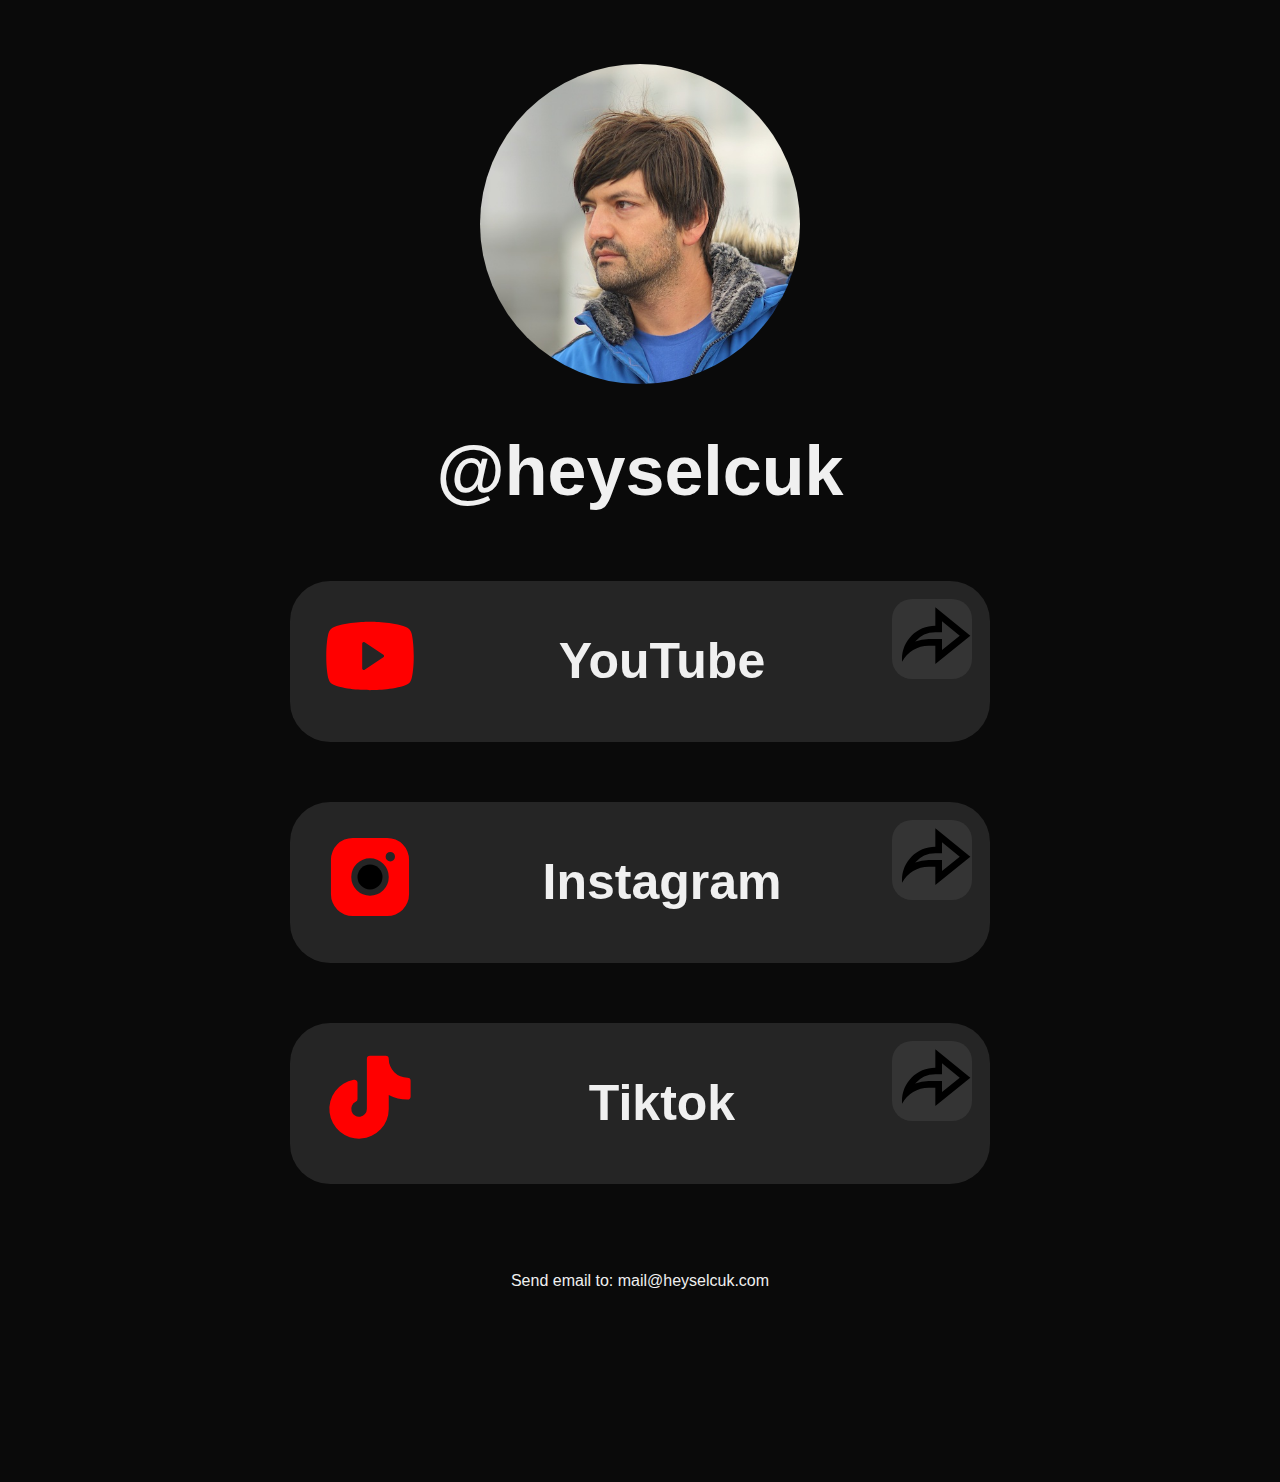
<file: index.html>
<!DOCTYPE html>
<html lang="en">
<head>

  <meta charset="UTF-8">
  <title>Heyselcuk</title>
  <link rel="stylesheet" href="styles.css"/>
</head>
<body>
   
	<header>
	<br>
	<br>
	<br>
	</header>

	<div class="container">
		<div class="image-container">
			<img src="avatar.jpg" alt="Avatar"/>
		</div>
		<h1>@heyselcuk</h1>

		





		<a class="tile" href="https://m.youtube.com/@heyselcuk">
			<div class="icon"> 
			<img src="youtube.svg"/>
			</div>
			<h2>YouTube</h2>
			<div class="tile-share-button"
			link="https://www.youtube.com/@heyselcuk">
			<img src="share.svg"/>
			</div>
		</a>






		<a class="tile" href="https://m.instagram.com/heyselcuk">
			<div class="icon"> 
			<img src="instagram.svg"/>
			</div>
			<h2>Instagram</h2>
			<div class="tile-share-button"
			link="https://m.instagram.com/heyselcuk">
			<img src="share.svg"/>
			</div>
		</a>






		<a class="tile" href="https://www.tiktok.com/@heyselcuk">
			<div class="icon"> 
			<img src="tiktok.svg"/>
			</div>
			<h2>Tiktok</h2>
			<div class="tile-share-button"
			link="https://www.tiktok.com/@heyselcuk">
			<img src="share.svg"/>
			</div>
		</a>

	</div>




<p> </p>
	<p><a href="mailto:mail@heyselcuk.com">Send email to: mail@heyselcuk.com</a></p>
<br>
<br>
<br>
<br>   
<br>
<br>
<br>
<br>
<p> </p>

</body>
</html>
</file>
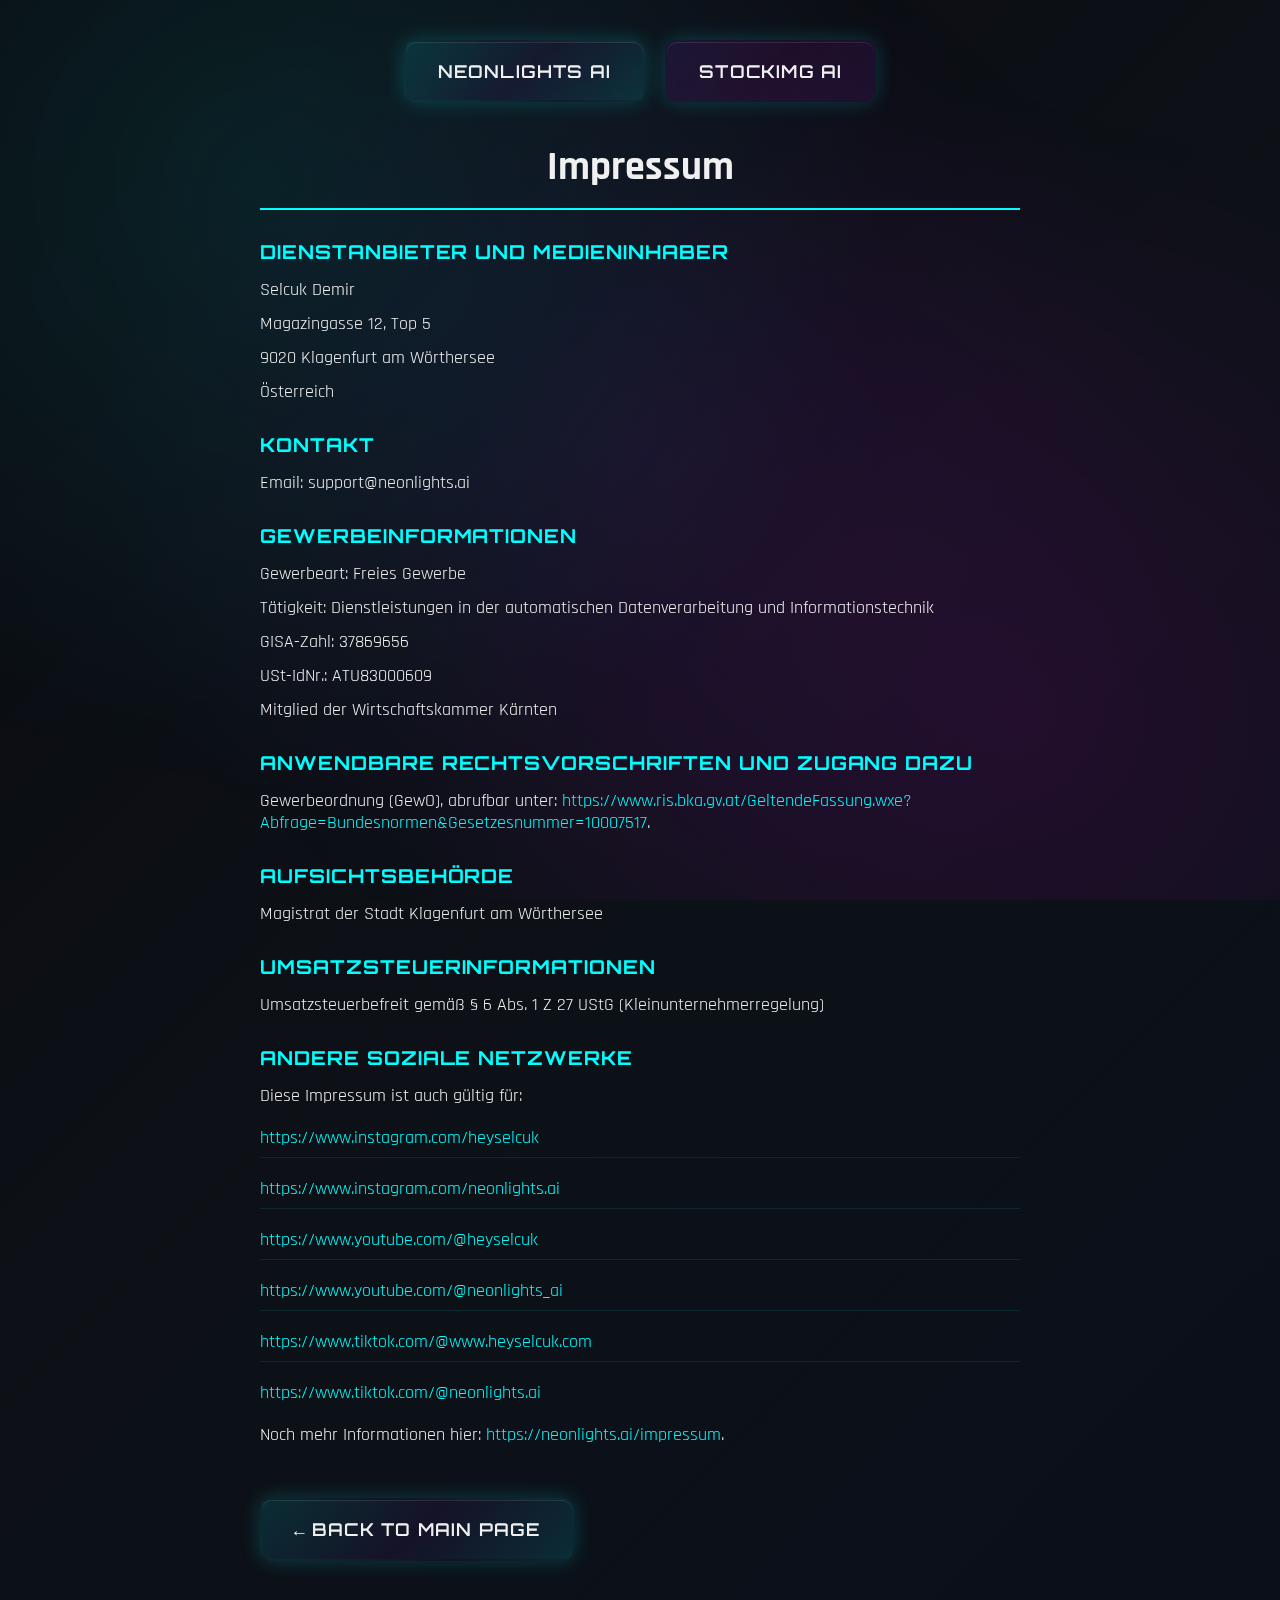
<file: impressum.html>
<!DOCTYPE html>
<html lang="en">
<head>
    <meta charset="UTF-8">
    <meta name="viewport" content="width=device-width, initial-scale=1.0">
    <title>Impressum - Selcuk Demir</title>
    
    <!-- Favicon - Google requires 48x48 minimum for search results -->
    <link rel="icon" type="image/png" sizes="48x48" href="/android-chrome-48x48.png">
    <link rel="icon" type="image/png" sizes="192x192" href="/android-chrome-192x192.png">
    <link rel="icon" type="image/png" sizes="512x512" href="/android-chrome-512x512.png">
    <link rel="icon" type="image/png" sizes="32x32" href="/favicon-32x32.png">
    <link rel="icon" type="image/png" sizes="16x16" href="/favicon-16x16.png">
    <link rel="icon" type="image/x-icon" href="/favicon.ico">
    <link rel="apple-touch-icon" sizes="180x180" href="/apple-touch-icon.png">
    <link rel="manifest" href="/site.webmanifest">
    
    <link rel="stylesheet" href="style.css">
    <style>
        /* Additional styles for impressum page */
        .container {
            text-align: left;
            max-width: 800px;
        }

        .button-container {
            display: flex;
            gap: 20px;
            justify-content: center;
            margin-bottom: 40px;
            flex-wrap: wrap;
        }

        h1 {
            text-align: center;
            font-size: 2.5rem;
            border-bottom: 2px solid var(--primary-neon);
            padding-bottom: 15px;
            margin-top: 30px;
            margin-bottom: 30px;
        }

        h2 {
            font-family: 'Orbitron', monospace;
            color: var(--primary-neon);
            margin-top: 30px;
            margin-bottom: 15px;
            font-size: 1.2rem;
            text-transform: uppercase;
            letter-spacing: 0.05em;
        }

        p, li {
            color: var(--text-light);
            margin-bottom: 12px;
            font-size: 1.1rem;
        }

        ul {
            list-style: none;
            padding-left: 0;
        }

        ul li {
            padding: 8px 0;
            border-bottom: 1px solid rgba(0, 255, 255, 0.1);
        }

        ul li:last-child {
            border-bottom: none;
        }

        a:not(.link) {
            color: var(--primary-neon);
            text-decoration: none;
            transition: all 0.3s ease;
        }

        a:not(.link):hover {
            color: var(--secondary-neon);
            text-shadow: 0 0 10px var(--primary-neon);
        }

        .back-btn {
            display: inline-block;
            margin-top: 40px;
            margin-bottom: 20px;
        }
    </style>
</head>
<body>
    <div class="container">
        <div class="button-container">
            <a href="https://www.neonlights.ai" class="link neonlights-btn">Neonlights Ai</a>
            <a href="https://www.stockimg.ai" class="link stockimg-btn">Stockimg Ai</a>
        </div>
        
        <h1>Impressum</h1>

        <h2>Dienstanbieter und Medieninhaber</h2>
        <p>Selcuk Demir</p>
        <p>Magazingasse 12, Top 5</p>
        <p>9020 Klagenfurt am Wörthersee</p>
        <p>Österreich</p>

        <h2>Kontakt</h2>
        <p>Email: support@neonlights.ai</p>

        <h2>Gewerbeinformationen</h2>
        <p>Gewerbeart: Freies Gewerbe</p>
        <p>Tätigkeit: Dienstleistungen in der automatischen Datenverarbeitung und Informationstechnik</p>
        <p>GISA-Zahl: 37869656</p>
        <p>USt-IdNr.: ATU83000609</p>
        <p>Mitglied der Wirtschaftskammer Kärnten</p>

        <h2>Anwendbare Rechtsvorschriften und Zugang dazu</h2>
        <p>Gewerbeordnung (GewO), abrufbar unter: <a href="https://www.ris.bka.gv.at/GeltendeFassung.wxe?Abfrage=Bundesnormen&Gesetzesnummer=10007517">https://www.ris.bka.gv.at/GeltendeFassung.wxe?Abfrage=Bundesnormen&Gesetzesnummer=10007517</a>.</p>

        <h2>Aufsichtsbehörde</h2>
        <p>Magistrat der Stadt Klagenfurt am Wörthersee</p>

        <h2>Umsatzsteuerinformationen</h2>
        <p>Umsatzsteuerbefreit gemäß § 6 Abs. 1 Z 27 UStG (Kleinunternehmerregelung)</p>

        <h2>Andere Soziale Netzwerke</h2>
        <p>Diese Impressum ist auch gültig für:</p>
        <ul>
            <li><a href="https://www.instagram.com/heyselcuk">https://www.instagram.com/heyselcuk</a></li>
            <li><a href="https://www.instagram.com/neonlights.ai/">https://www.instagram.com/neonlights.ai</a></li>
            <li><a href="https://www.youtube.com/@heyselcuk">https://www.youtube.com/@heyselcuk</a></li>
            <li><a href="https://www.youtube.com/@neonlights_ai">https://www.youtube.com/@neonlights_ai</a></li>
            <li><a href="https://www.tiktok.com/@www.heyselcuk.com">https://www.tiktok.com/@www.heyselcuk.com</a></li>
            <li><a href="https://www.tiktok.com/@neonlights.ai">https://www.tiktok.com/@neonlights.ai</a></li>
        </ul>

        <p>Noch mehr Informationen hier: <a href="https://neonlights.ai/impressum">https://neonlights.ai/impressum</a>.</p>

        <div class="back-btn">
            <a href="index.html" class="link neonlights-btn">← Back to Main Page</a>
        </div>
    </div>
</body>
</html>
</file>
<file: styles.css>
body {
	margin: 0;
	padding: 0;
	background-color: rgb(10,10,10);
	color: rgb(240,240,240);
	display: flex;
	align-items: center;
	flex-direction: column;
	width: 100vw;
	font-family: Verdana, Tahoma, sans-serif;
}



.container {
	width: 91%;
	max-width: 680px;
	margin: 10px;
	display: flex;
	flex-direction: column;
	align-items: center;
}


h1 {
	font-size: 70px;
	margin-bottom: 40px;
}

h2 {
	font-size: 50px;
}


a {
	text-decoration: none;
	color: rgb(240,240,240);
}


.tile {
	width: 100%;
	background-color: rgb(37,37,37);
	margin: 30px;
	padding: 10px;
	border-radius: 40px;
	display: flex;
	justify-content: space-between;
}



.tile:hover {
	transition: cubic-bezier(.87, 1.41, .82, 1.41) 0.2s;
	transform: scale(1.02);
}



.tile-share-button {
	margin: 8px;
	width: 80px;
	height: 80px;
	border-radius: 20px;
	background-color: rgb(52,52,52);
}



.image-container {
	height: 320px;
	width: 320px;
	border-radius: 160px;
	overflow: hidden;
}



.image-container img {
	height: 100%;
}



.icon {
	margin: 15px 20px;
	width: 100px;
	height: 100px;
}
</file>
<file: style.css>
@import url('https://fonts.googleapis.com/css2?family=Orbitron:wght@400;700;900&family=Audiowide&family=Rajdhani:wght@300;400;600;700&display=swap');

/* CSS Variables for consistent theming */
:root {
  --primary-neon: #00ffff;
  --secondary-neon: #ff00ff;
  --accent-neon: #8a2be2;
  --text-light: #f0f0f0;
  --text-white: #ffffff;
  --bg-glass: rgba(255, 255, 255, 0.1);
  --shadow-cyan: rgba(0, 255, 255, 0.3);
  --shadow-magenta: rgba(255, 0, 255, 0.3);
  --shadow-purple: rgba(138, 43, 226, 0.3);
  --danger-red: #ff4757;
  --success-green: #00ff88;
}

/* Global Styles */
* {
  margin: 0;
  padding: 0;
  box-sizing: border-box;
}

html {
  scroll-behavior: smooth;
}

body {
  font-family: 'Rajdhani', sans-serif;
  background: linear-gradient(135deg, #0a0a0f 0%, #0d1117 50%, #0a0f1a 100%);
  color: var(--text-light);
  min-height: 100vh;
  overflow-x: hidden;
  position: relative;
  text-align: center;
}

body::before {
  content: '';
  position: fixed;
  top: 0;
  left: 0;
  width: 100%;
  height: 100%;
  background: 
    radial-gradient(circle at 20% 20%, var(--shadow-cyan) 0%, transparent 50%),
    radial-gradient(circle at 80% 80%, var(--shadow-magenta) 0%, transparent 50%),
    radial-gradient(circle at 50% 50%, var(--shadow-purple) 0%, transparent 70%);
  opacity: 0.3;
  z-index: -2;
  pointer-events: none;
}

/* Container */
.container {
  max-width: 900px;
  margin: 0 auto;
  padding: 40px 20px;
  position: relative;
  z-index: 1;
}

/* ===== HERO SECTION ===== */
.hero-section {
  min-height: 100vh;
  display: flex;
  align-items: center;
  justify-content: center;
  padding: 40px 20px;
  position: relative;
}

.hero-section::before {
  content: '';
  position: absolute;
  top: 0;
  left: 0;
  right: 0;
  bottom: 0;
  background: radial-gradient(ellipse at center, rgba(0, 255, 255, 0.1) 0%, transparent 70%);
  pointer-events: none;
}

.hero-container {
  max-width: 900px;
  margin: 0 auto;
  position: relative;
  z-index: 1;
}

.badge-container {
  display: flex;
  gap: 12px;
  justify-content: center;
  margin-bottom: 30px;
  flex-wrap: wrap;
}

.live-badge {
  background: rgba(255, 71, 87, 0.2);
  border: 1px solid var(--danger-red);
  color: var(--danger-red);
  padding: 8px 16px;
  border-radius: 50px;
  font-family: 'Orbitron', monospace;
  font-size: 0.85rem;
  font-weight: 600;
  animation: pulse-red 2s infinite;
}

.users-badge {
  background: rgba(0, 255, 255, 0.1);
  border: 1px solid var(--primary-neon);
  color: var(--primary-neon);
  padding: 8px 16px;
  border-radius: 50px;
  font-family: 'Orbitron', monospace;
  font-size: 0.85rem;
  font-weight: 600;
}

@keyframes pulse-red {
  0%, 100% { box-shadow: 0 0 5px rgba(255, 71, 87, 0.5); }
  50% { box-shadow: 0 0 20px rgba(255, 71, 87, 0.8); }
}

.hero-headline {
  font-family: 'Orbitron', monospace;
  font-size: clamp(2rem, 6vw, 4rem);
  font-weight: 900;
  line-height: 1.2;
  margin-bottom: 24px;
  color: var(--text-white);
}

.highlight-red {
  color: var(--danger-red);
  text-shadow: 0 0 20px rgba(255, 71, 87, 0.5);
}

.highlight-green {
  color: #00ff88;
  text-shadow: 0 0 30px rgba(0, 255, 136, 0.6);
  font-weight: 900;
}

.nowrap {
  white-space: nowrap;
}

.highlight-cyan {
  background: linear-gradient(45deg, var(--primary-neon), var(--secondary-neon));
  background-clip: text;
  -webkit-background-clip: text;
  -webkit-text-fill-color: transparent;
  text-shadow: none;
}

.hero-subheadline {
  font-size: clamp(1.2rem, 3vw, 1.8rem);
  color: rgba(255, 255, 255, 0.8);
  margin-bottom: 40px;
  font-weight: 400;
}

.glow-text {
  color: var(--primary-neon);
  text-shadow: 0 0 10px var(--primary-neon), 0 0 20px rgba(0, 255, 255, 0.5);
}

.hero-cta {
  margin-top: 20px;
  display: flex;
  flex-direction: column;
  align-items: center;
  gap: 15px;
}

.cta-button {
  display: inline-flex;
  align-items: center;
  gap: 12px;
  padding: 20px 40px;
  background: linear-gradient(135deg, var(--primary-neon), var(--secondary-neon));
  color: #000;
  text-decoration: none;
  border-radius: 12px;
  font-family: 'Orbitron', monospace;
  font-weight: 700;
  font-size: 1.1rem;
  text-transform: uppercase;
  letter-spacing: 1px;
  transition: all 0.3s ease;
  box-shadow: 0 0 30px rgba(0, 255, 255, 0.4), 0 0 60px rgba(255, 0, 255, 0.2);
  position: relative;
  overflow: hidden;
}

.cta-button::before {
  content: '';
  position: absolute;
  top: 0;
  left: -100%;
  width: 100%;
  height: 100%;
  background: linear-gradient(90deg, transparent, rgba(255, 255, 255, 0.4), transparent);
  transition: left 0.5s ease;
}

.cta-button:hover::before {
  left: 100%;
}

.cta-button:hover {
  transform: translateY(-3px) scale(1.02);
  box-shadow: 0 0 50px rgba(0, 255, 255, 0.6), 0 0 100px rgba(255, 0, 255, 0.4);
}

.cta-arrow {
  font-size: 1.3rem;
  transition: transform 0.3s ease;
}

.cta-button:hover .cta-arrow {
  transform: translateX(5px);
}

.cta-subtext, .cta-subtext {
  margin-top: 16px;
  font-size: 0.95rem;
  color: rgba(255, 255, 255, 0.6);
}

/* Inline CTAs between sections */
.cta-inline {
  margin-top: 40px;
  text-align: center;
}

/* ===== PROOF SECTION ===== */
.proof-section {
  padding: 80px 20px;
  background: linear-gradient(180deg, transparent, rgba(0, 0, 0, 0.3), transparent);
}

.proof-header {
  display: flex;
  flex-direction: column;
  align-items: center;
  gap: 20px;
  margin-bottom: 50px;
}

.proof-intro {
  text-align: center;
}

.proof-label {
  font-family: 'Orbitron', monospace;
  font-size: 0.9rem;
  color: var(--primary-neon);
  text-transform: uppercase;
  letter-spacing: 3px;
  margin-bottom: 8px;
}

.proof-section h2 {
  font-family: 'Orbitron', monospace;
  font-size: 2rem;
  background: linear-gradient(45deg, var(--primary-neon), var(--secondary-neon));
  background-clip: text;
  -webkit-background-clip: text;
  -webkit-text-fill-color: transparent;
}

/* Profile Picture */
.profile-pic {
  width: 150px;
  height: 150px;
  border-radius: 50%;
  object-fit: cover;
  border: 4px solid var(--primary-neon);
  box-shadow: 
    0 0 20px var(--primary-neon),
    0 0 40px rgba(0, 255, 255, 0.5),
    0 0 60px rgba(0, 255, 255, 0.3);
  transition: all 0.3s ease;
}

.profile-pic:hover {
  transform: scale(1.05);
  box-shadow: 
    0 0 30px var(--primary-neon),
    0 0 50px rgba(0, 255, 255, 0.6),
    0 0 80px rgba(0, 255, 255, 0.4);
}

.subtitle {
  font-family: 'Rajdhani', sans-serif;
  font-size: 1.2rem;
  color: #888;
  font-weight: 400;
}

/* Stats Grid */
.stats-grid {
  display: grid;
  grid-template-columns: repeat(auto-fit, minmax(180px, 1fr));
  gap: 20px;
  margin-bottom: 40px;
}

.stat-card {
  background: rgba(255, 255, 255, 0.05);
  border: 1px solid rgba(0, 255, 255, 0.2);
  border-radius: 16px;
  padding: 24px 16px;
  display: flex;
  flex-direction: column;
  gap: 8px;
  transition: all 0.3s ease;
  backdrop-filter: blur(10px);
}

.stat-card:hover {
  border-color: var(--primary-neon);
  box-shadow: 0 0 30px rgba(0, 255, 255, 0.2);
  transform: translateY(-5px);
}

.stat-card.highlight-card {
  background: linear-gradient(135deg, rgba(0, 255, 255, 0.1), rgba(255, 0, 255, 0.1));
  border-color: var(--secondary-neon);
}

.stat-number {
  font-family: 'Orbitron', monospace;
  font-size: 2rem;
  font-weight: 900;
  background: linear-gradient(45deg, var(--primary-neon), var(--secondary-neon));
  background-clip: text;
  -webkit-background-clip: text;
  -webkit-text-fill-color: transparent;
}

.stat-label {
  font-size: 0.95rem;
  color: rgba(255, 255, 255, 0.8);
  font-weight: 600;
}

.stat-handle {
  font-size: 0.85rem;
  color: rgba(255, 255, 255, 0.5);
}

/* Credibility Bar */
.credibility-bar {
  display: flex;
  justify-content: center;
  gap: 40px;
  flex-wrap: wrap;
  padding: 24px;
  background: rgba(0, 255, 255, 0.05);
  border-radius: 12px;
  border: 1px solid rgba(0, 255, 255, 0.1);
}

.cred-item {
  display: flex;
  align-items: center;
  gap: 10px;
  font-size: 0.95rem;
  color: rgba(255, 255, 255, 0.9);
}

.cred-icon {
  font-size: 1.3rem;
}

/* ===== VIRAL PROOF SECTION ===== */
.viral-proof {
  margin-top: 50px;
  padding: 40px 0;
}

.viral-title {
  font-family: 'Orbitron', monospace;
  font-size: 1.3rem;
  color: var(--text-white);
  margin-bottom: 24px;
  text-transform: uppercase;
  letter-spacing: 2px;
}

.viral-scroll-container {
  width: 100%;
  overflow: hidden;
  position: relative;
  mask-image: linear-gradient(to right, transparent, black 5%, black 95%, transparent);
  -webkit-mask-image: linear-gradient(to right, transparent, black 5%, black 95%, transparent);
}

.viral-scroll {
  display: flex;
  gap: 16px;
  animation: scroll-left 15s linear infinite;
  width: max-content;
}

.viral-scroll:hover {
  animation-play-state: paused;
}

@keyframes scroll-left {
  0% {
    transform: translateX(0);
  }
  100% {
    transform: translateX(-50%);
  }
}

.viral-thumb {
  width: 140px;
  height: 188px;
  object-fit: cover;
  border-radius: 12px;
  border: 2px solid rgba(0, 255, 255, 0.3);
  box-shadow: 0 0 20px rgba(0, 255, 255, 0.2);
  transition: all 0.3s ease;
  flex-shrink: 0;
}

.viral-thumb:hover {
  transform: scale(1.05);
  border-color: var(--primary-neon);
  box-shadow: 0 0 30px rgba(0, 255, 255, 0.4);
}

.viral-caption {
  margin-top: 20px;
  font-size: 0.9rem;
  color: rgba(255, 255, 255, 0.5);
  font-style: italic;
}

/* ===== PROBLEM SECTION ===== */
.problem-section {
  padding: 80px 20px;
}

.section-title {
  font-family: 'Orbitron', monospace;
  font-size: clamp(1.5rem, 4vw, 2.5rem);
  margin-bottom: 40px;
  color: var(--text-white);
}

.problem-grid {
  display: grid;
  grid-template-columns: repeat(auto-fit, minmax(250px, 1fr));
  gap: 20px;
  margin-bottom: 50px;
}

.problem-card {
  background: rgba(255, 71, 87, 0.05);
  border: 1px solid rgba(255, 71, 87, 0.2);
  border-radius: 16px;
  padding: 30px 24px;
  transition: all 0.3s ease;
}

.problem-card:hover {
  border-color: var(--danger-red);
  box-shadow: 0 0 30px rgba(255, 71, 87, 0.15);
}

.problem-icon {
  font-size: 2.5rem;
  display: block;
  margin-bottom: 16px;
}

.problem-card p {
  font-size: 1.1rem;
  line-height: 1.6;
  color: rgba(255, 255, 255, 0.85);
}

.text-red {
  color: var(--danger-red);
  font-weight: 700;
}

.text-cyan {
  color: var(--primary-neon);
  font-weight: 700;
}

.problem-statement {
  margin-top: 40px;
  padding: 40px;
  background: rgba(255, 255, 255, 0.03);
  border-radius: 16px;
  border-left: 4px solid var(--primary-neon);
}

.big-text {
  font-size: clamp(1.2rem, 3vw, 1.6rem);
  line-height: 1.8;
  color: rgba(255, 255, 255, 0.9);
}

.highlight-story {
  display: block;
  margin-top: 16px;
  color: var(--primary-neon);
  font-weight: 700;
}

/* ===== SOLUTION SECTION ===== */
.solution-section {
  padding: 80px 20px;
  background: linear-gradient(180deg, transparent, rgba(0, 255, 255, 0.03), transparent);
}

.transformation-box {
  margin: 40px 0;
  padding: 40px;
  background: rgba(0, 255, 255, 0.05);
  border-radius: 20px;
  border: 1px solid rgba(0, 255, 255, 0.2);
}

.before-after {
  display: flex;
  align-items: center;
  justify-content: center;
  gap: 30px;
  flex-wrap: wrap;
}

.before, .after {
  display: flex;
  flex-direction: column;
  gap: 8px;
  padding: 24px 32px;
  border-radius: 12px;
  min-width: 200px;
}

.before {
  background: rgba(255, 71, 87, 0.1);
  border: 1px solid rgba(255, 71, 87, 0.3);
}

.after {
  background: rgba(0, 255, 136, 0.1);
  border: 1px solid rgba(0, 255, 136, 0.3);
}

.before .label, .after .label {
  font-family: 'Orbitron', monospace;
  font-size: 0.8rem;
  letter-spacing: 2px;
}

.before .label { color: var(--danger-red); }
.after .label { color: var(--success-green); }

.before .value, .after .value {
  font-family: 'Orbitron', monospace;
  font-size: 1.5rem;
  font-weight: 700;
  color: var(--text-white);
}

.before .detail, .after .detail {
  font-size: 0.9rem;
  color: rgba(255, 255, 255, 0.6);
}

.arrow-divider {
  display: flex;
  flex-direction: column;
  align-items: center;
  gap: 8px;
}

.arrow-divider .arrow {
  font-size: 2rem;
  color: var(--primary-neon);
  animation: arrow-pulse 1.5s infinite;
}

.arrow-divider .time {
  font-family: 'Orbitron', monospace;
  font-size: 0.75rem;
  color: rgba(255, 255, 255, 0.5);
}

@keyframes arrow-pulse {
  0%, 100% { transform: translateX(0); opacity: 1; }
  50% { transform: translateX(10px); opacity: 0.7; }
}

.solution-text {
  font-size: 1.2rem;
  line-height: 1.8;
  color: rgba(255, 255, 255, 0.85);
  max-width: 700px;
  margin: 0 auto;
}

/* ===== FEATURES SECTION ===== */
.features-section {
  padding: 80px 20px;
}

.section-subtitle {
  font-size: 1.1rem;
  color: rgba(255, 255, 255, 0.6);
  margin-top: -30px;
  margin-bottom: 50px;
}

.features-grid {
  display: grid;
  grid-template-columns: repeat(auto-fit, minmax(220px, 1fr));
  gap: 24px;
}

.feature-card {
  background: rgba(255, 255, 255, 0.03);
  border: 1px solid rgba(138, 43, 226, 0.2);
  border-radius: 16px;
  padding: 32px 24px;
  transition: all 0.3s ease;
}

.feature-card:hover {
  border-color: var(--accent-neon);
  box-shadow: 0 0 40px rgba(138, 43, 226, 0.2);
  transform: translateY(-5px);
}

.feature-icon {
  font-size: 2.5rem;
  margin-bottom: 16px;
}

.feature-card h3 {
  font-family: 'Orbitron', monospace;
  font-size: 1.1rem;
  color: var(--text-white);
  margin-bottom: 12px;
}

.feature-card p {
  font-size: 0.95rem;
  color: rgba(255, 255, 255, 0.7);
  line-height: 1.6;
}

/* ===== SCARCITY SECTION ===== */
.scarcity-section {
  padding: 80px 20px;
}

.scarcity-box {
  background: linear-gradient(135deg, rgba(255, 71, 87, 0.1), rgba(255, 0, 255, 0.05));
  border: 2px solid rgba(255, 71, 87, 0.3);
  border-radius: 20px;
  padding: 50px 40px;
  position: relative;
  overflow: hidden;
}

.scarcity-box::before {
  content: '';
  position: absolute;
  top: 0;
  left: 0;
  right: 0;
  height: 3px;
  background: linear-gradient(90deg, var(--danger-red), var(--secondary-neon), var(--danger-red));
  animation: scarcity-bar 2s linear infinite;
}

@keyframes scarcity-bar {
  0% { background-position: 0% 50%; }
  100% { background-position: 200% 50%; }
}

.scarcity-icon {
  font-size: 3rem;
  margin-bottom: 20px;
}

.scarcity-box h2 {
  font-family: 'Orbitron', monospace;
  font-size: clamp(1.5rem, 4vw, 2rem);
  color: var(--text-white);
  margin-bottom: 20px;
}

.scarcity-text {
  font-size: 1.15rem;
  line-height: 1.8;
  color: rgba(255, 255, 255, 0.85);
  max-width: 700px;
  margin: 0 auto 30px;
}

.scarcity-stats {
  margin: 30px 0;
}

.scarcity-stat {
  display: flex;
  flex-direction: column;
  gap: 8px;
}

.stat-big {
  font-family: 'Orbitron', monospace;
  font-size: 3rem;
  font-weight: 900;
  color: var(--primary-neon);
  text-shadow: 0 0 30px rgba(0, 255, 255, 0.5);
}

.stat-small {
  font-size: 1rem;
  color: rgba(255, 255, 255, 0.7);
}

.scarcity-question {
  font-size: 1.2rem;
  font-weight: 600;
  color: var(--text-white);
  font-style: italic;
}

/* ===== PRICING SECTION ===== */
.pricing-section {
  padding: 80px 20px;
  background: linear-gradient(180deg, transparent, rgba(138, 43, 226, 0.05), transparent);
}

.pricing-cards {
  display: grid;
  grid-template-columns: repeat(auto-fit, minmax(200px, 1fr));
  gap: 24px;
  margin-bottom: 30px;
  max-width: 800px;
  margin-left: auto;
  margin-right: auto;
}

.price-card {
  background: rgba(255, 255, 255, 0.03);
  border: 1px solid rgba(255, 255, 255, 0.1);
  border-radius: 16px;
  padding: 32px 24px;
  display: flex;
  flex-direction: column;
  gap: 12px;
  transition: all 0.3s ease;
  position: relative;
  text-decoration: none;
  color: inherit;
  cursor: pointer;
}

.price-card:hover {
  border-color: var(--primary-neon);
  transform: translateY(-5px);
}

.price-card.popular {
  border-color: var(--secondary-neon);
  background: linear-gradient(135deg, rgba(255, 0, 255, 0.1), rgba(138, 43, 226, 0.1));
  transform: scale(1.05);
}

.price-card.popular:hover {
  transform: scale(1.08) translateY(-5px);
}

.popular-badge {
  position: absolute;
  top: -12px;
  left: 50%;
  transform: translateX(-50%);
  background: linear-gradient(135deg, var(--secondary-neon), var(--accent-neon));
  color: #fff;
  font-family: 'Orbitron', monospace;
  font-size: 0.7rem;
  font-weight: 700;
  padding: 6px 16px;
  border-radius: 50px;
  white-space: nowrap;
}

.price-label {
  font-family: 'Orbitron', monospace;
  font-size: 0.9rem;
  color: rgba(255, 255, 255, 0.6);
  text-transform: uppercase;
  letter-spacing: 2px;
}

.price-amount {
  font-family: 'Orbitron', monospace;
  font-size: 2.5rem;
  font-weight: 900;
  color: var(--text-white);
}

.price-credits {
  font-size: 1.1rem;
  color: var(--primary-neon);
  font-weight: 600;
}

.price-per {
  font-size: 0.85rem;
  color: rgba(255, 255, 255, 0.5);
}

.payment-note {
  font-size: 0.95rem;
  color: rgba(255, 255, 255, 0.6);
  margin-top: 20px;
}

/* ===== FINAL CTA SECTION ===== */
.final-cta-section {
  padding: 100px 20px;
  background: radial-gradient(ellipse at center, rgba(0, 255, 255, 0.1) 0%, transparent 70%);
}

.final-headline {
  font-family: 'Orbitron', monospace;
  font-size: clamp(1.5rem, 4vw, 2.5rem);
  color: var(--text-white);
  margin-bottom: 16px;
}

.final-subtext {
  font-size: 1.2rem;
  color: rgba(255, 255, 255, 0.7);
  margin-bottom: 40px;
}

.large-cta {
  padding: 24px 50px;
  font-size: 1.2rem;
}

.final-note {
  margin-top: 20px;
  font-size: 0.9rem;
  color: rgba(255, 255, 255, 0.5);
}

/* ===== LINKS SECTION ===== */
.links-section {
  padding: 80px 20px;
  border-top: 1px solid rgba(255, 255, 255, 0.1);
}

.links-title {
  font-family: 'Orbitron', monospace;
  font-size: 1.8rem;
  background: linear-gradient(45deg, var(--primary-neon), var(--secondary-neon));
  background-clip: text;
  -webkit-background-clip: text;
  -webkit-text-fill-color: transparent;
  margin-bottom: 8px;
}

.links-subtitle {
  font-size: 1rem;
  color: rgba(255, 255, 255, 0.6);
  margin-bottom: 30px;
}

/* Links Container */
.links {
  margin-top: 30px;
  display: flex;
  flex-direction: column;
  gap: 16px;
  max-width: 500px;
  margin-left: auto;
  margin-right: auto;
}

/* Link Buttons */
.link {
  display: block;
  padding: 18px 32px;
  background: linear-gradient(135deg, 
    rgba(0, 255, 255, 0.1), 
    rgba(255, 0, 255, 0.05), 
    rgba(0, 255, 255, 0.1));
  color: var(--text-light);
  text-decoration: none;
  border: 2px solid transparent;
  border-radius: 12px;
  font-family: 'Orbitron', monospace;
  font-weight: 600;
  font-size: 1.1rem;
  text-transform: uppercase;
  letter-spacing: 1.2px;
  cursor: pointer;
  position: relative;
  overflow: hidden;
  backdrop-filter: blur(10px);
  transition: all 0.4s cubic-bezier(0.25, 0.46, 0.45, 0.94);
  box-shadow: 
    0 0 20px rgba(0, 255, 255, 0.2),
    inset 0 1px 0 rgba(255, 255, 255, 0.1);
}

.link::before {
  content: '';
  position: absolute;
  top: 0;
  left: -100%;
  width: 100%;
  height: 100%;
  background: linear-gradient(90deg, 
    transparent, 
    rgba(0, 255, 255, 0.4) 20%,
    rgba(255, 255, 255, 0.6) 50%,
    rgba(255, 0, 255, 0.4) 80%,
    transparent);
  transition: left 0.6s cubic-bezier(0.25, 0.46, 0.45, 0.94);
  z-index: 1;
}

.link::after {
  content: '';
  position: absolute;
  inset: -2px;
  padding: 2px;
  background: linear-gradient(45deg, 
    var(--primary-neon), 
    var(--secondary-neon), 
    var(--accent-neon), 
    var(--primary-neon));
  border-radius: inherit;
  mask: linear-gradient(#fff 0 0) content-box, linear-gradient(#fff 0 0);
  mask-composite: exclude;
  -webkit-mask-composite: xor;
  opacity: 0;
  transition: opacity 0.3s ease;
  animation: border-pulse 2s ease-in-out infinite;
  z-index: -1;
}

.link:hover::before {
  left: 100%;
}

.link:hover::after {
  opacity: 1;
}

.link:hover {
  transform: translateY(-3px) translateZ(0);
  box-shadow: 
    0 0 40px rgba(0, 255, 255, 0.4),
    0 15px 35px rgba(0, 255, 255, 0.2),
    inset 0 1px 0 rgba(255, 255, 255, 0.2);
  background: linear-gradient(135deg, 
    rgba(0, 255, 255, 0.15), 
    rgba(255, 0, 255, 0.1), 
    rgba(0, 255, 255, 0.15));
}

.link:active {
  transform: translateY(-1px) scale(0.98);
  box-shadow: 
    0 0 30px rgba(0, 255, 255, 0.5),
    0 5px 15px rgba(0, 255, 255, 0.3);
}

/* Link variations with different color schemes */
.neonlights-btn {
  background: linear-gradient(135deg, 
    rgba(0, 255, 255, 0.12), 
    rgba(138, 43, 226, 0.08), 
    rgba(0, 255, 255, 0.12));
}

.stockimg-btn {
  background: linear-gradient(135deg, 
    rgba(138, 43, 226, 0.12), 
    rgba(255, 0, 255, 0.08), 
    rgba(138, 43, 226, 0.12));
}

.instagram {
  background: linear-gradient(135deg, 
    rgba(255, 0, 255, 0.12), 
    rgba(138, 43, 226, 0.08), 
    rgba(255, 0, 255, 0.12));
}

.youtube {
  background: linear-gradient(135deg, 
    rgba(138, 43, 226, 0.12), 
    rgba(0, 255, 255, 0.08), 
    rgba(138, 43, 226, 0.12));
}

.tiktok {
  background: linear-gradient(135deg, 
    rgba(0, 255, 255, 0.12), 
    rgba(255, 0, 255, 0.08), 
    rgba(0, 255, 255, 0.12));
}

.legal {
  background: linear-gradient(135deg, 
    rgba(138, 43, 226, 0.1), 
    rgba(0, 0, 0, 0.05), 
    rgba(138, 43, 226, 0.1));
}

.email {
  background: linear-gradient(135deg,
    rgba(234, 67, 53, 0.12),
    rgba(0, 0, 0, 0.05),
    rgba(234, 67, 53, 0.12));
}

/* Advertisement Link */
.ad-link {
  background: #ffffff !important;
  color: #000000 !important;
  border: 2px solid #ffffff !important;
  position: relative;
  box-shadow: 0 0 20px rgba(255, 255, 255, 0.3);
}

.ad-link::before {
  display: none !important;
}

.ad-link::after {
  display: none !important;
}

.ad-link:hover {
  background: #f0f0f0 !important;
  color: #000000 !important;
  transform: translateY(-3px);
  box-shadow: 
    0 0 40px rgba(255, 255, 255, 0.5),
    0 15px 35px rgba(255, 255, 255, 0.3);
}

.ad-badge {
  display: inline-block;
  background: rgba(0, 0, 0, 0.1);
  color: #000000;
  padding: 2px 8px;
  border-radius: 4px;
  font-size: 0.7rem;
  margin-right: 4px;
  font-weight: 700;
  letter-spacing: 0.5px;
}

/* Link Icons */
.link-icon {
  margin-right: 8px;
}

@keyframes border-pulse {
  0%, 100% { 
    background-position: 0% 50%;
    opacity: 0.6;
  }
  50% { 
    background-position: 100% 50%;
    opacity: 1;
  }
}

/* Footer */
.footer {
  padding: 40px 20px;
  border-top: 1px solid rgba(255, 255, 255, 0.1);
  color: rgba(255, 255, 255, 0.4);
  font-size: 0.9rem;
}

/* Advertisement Button */
.ad-container {
  margin-top: 30px;
  display: flex;
  justify-content: center;
}

.ad-button {
  display: inline-flex;
  flex-direction: column;
  align-items: center;
  gap: 4px;
  padding: 18px 32px;
  background: #ffffff;
  color: #000000;
  text-decoration: none;
  border-radius: 4px;
  font-family: 'Rajdhani', sans-serif;
  transition: all 0.3s ease;
  box-shadow: 0 2px 8px rgba(255, 255, 255, 0.1);
  min-width: 400px;
  max-width: 500px;
  width: 100%;
}

.ad-button:hover {
  background: #f0f0f0;
  transform: translateY(-2px);
  box-shadow: 0 4px 12px rgba(255, 255, 255, 0.2);
}

.ad-label {
  font-size: 0.75rem;
  text-transform: uppercase;
  letter-spacing: 1.5px;
  color: #666;
  font-weight: 400;
}

.ad-text {
  font-size: 1.3rem;
  font-weight: 700;
  color: #000;
}

/* Responsive Design */
@media (max-width: 768px) {
  .hero-headline {
    font-size: 1.8rem;
  }
  
  .hero-subheadline {
    font-size: 1.1rem;
  }
  
  .cta-button {
    padding: 16px 28px;
    font-size: 0.95rem;
  }
  
  .stats-grid {
    grid-template-columns: repeat(2, 1fr);
  }
  
  .stat-number {
    font-size: 1.5rem;
  }
  
  .credibility-bar {
    flex-direction: column;
    gap: 16px;
  }
  
  .before-after {
    flex-direction: column;
  }
  
  .arrow-divider .arrow {
    transform: rotate(90deg);
  }
  
  @keyframes arrow-pulse {
    0%, 100% { transform: rotate(90deg) translateX(0); opacity: 1; }
    50% { transform: rotate(90deg) translateX(10px); opacity: 0.7; }
  }
  
  .problem-grid {
    grid-template-columns: 1fr;
  }
  
  .features-grid {
    grid-template-columns: 1fr;
  }
  
  .pricing-cards {
    grid-template-columns: 1fr;
  }
  
  .price-card.popular {
    transform: scale(1);
  }
  
  .price-card.popular:hover {
    transform: translateY(-5px);
  }
  
  .section-title {
    font-size: 1.5rem;
  }
  
  .stat-big {
    font-size: 2rem;
  }
  
  .subtitle {
    font-size: 1rem;
  }
  
  .link {
    font-size: 1rem;
    padding: 16px 24px;
  }
  
  .profile-pic {
    width: 120px;
    height: 120px;
  }
  
  .scarcity-box {
    padding: 30px 20px;
  }
  
  .transformation-box {
    padding: 24px;
  }

  .ad-button {
    min-width: 280px;
    max-width: 100%;
    padding: 16px 24px;
  }

  .ad-text {
    font-size: 1.1rem;
  }
}
</file>
